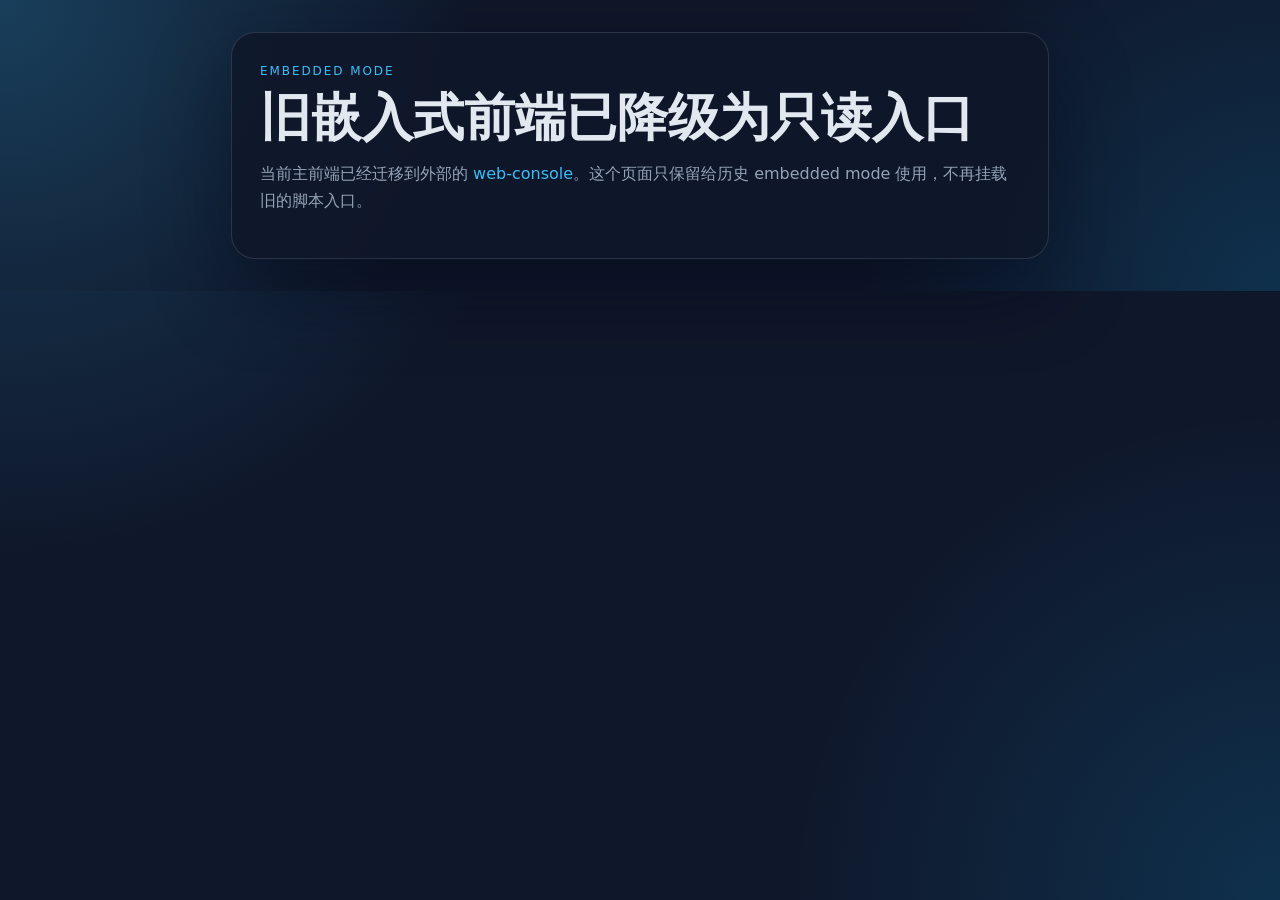
<file: apps/control-plane/web/index.html>
<!DOCTYPE html>
<html lang="zh-CN">
  <head>
    <meta charset="UTF-8" />
    <meta name="viewport" content="width=device-width, initial-scale=1.0" />
    <title>Platform Center</title>
    <style>
      :root {
        color-scheme: light;
        --bg: #0f172a;
        --panel: rgba(15, 23, 42, 0.88);
        --text: #e2e8f0;
        --muted: #94a3b8;
        --accent: #38bdf8;
        --border: rgba(148, 163, 184, 0.2);
      }
      html, body {
        margin: 0;
        min-height: 100%;
        font-family: Inter, ui-sans-serif, system-ui, sans-serif;
        background:
          radial-gradient(circle at top left, rgba(56, 189, 248, 0.24), transparent 36%),
          radial-gradient(circle at bottom right, rgba(14, 165, 233, 0.18), transparent 32%),
          var(--bg);
        color: var(--text);
      }
      body {
        display: grid;
        place-items: center;
        padding: 32px;
      }
      .card {
        width: min(760px, 100%);
        padding: 28px;
        border: 1px solid var(--border);
        border-radius: 24px;
        background: var(--panel);
        box-shadow: 0 30px 80px rgba(2, 6, 23, 0.45);
      }
      .eyebrow {
        margin: 0 0 10px;
        color: var(--accent);
        text-transform: uppercase;
        letter-spacing: 0.16em;
        font-size: 12px;
      }
      h1 {
        margin: 0;
        font-size: clamp(32px, 4vw, 52px);
        line-height: 1.02;
      }
      p {
        color: var(--muted);
        line-height: 1.7;
        font-size: 16px;
      }
      a {
        color: var(--accent);
        text-decoration: none;
      }
    </style>
  </head>
  <body>
    <main class="card">
      <p class="eyebrow">Embedded Mode</p>
      <h1>旧嵌入式前端已降级为只读入口</h1>
      <p>当前主前端已经迁移到外部的 <a href="/">web-console</a>。这个页面只保留给历史 embedded mode 使用，不再挂载旧的脚本入口。</p>
    </main>
  </body>
</html>
</file>
